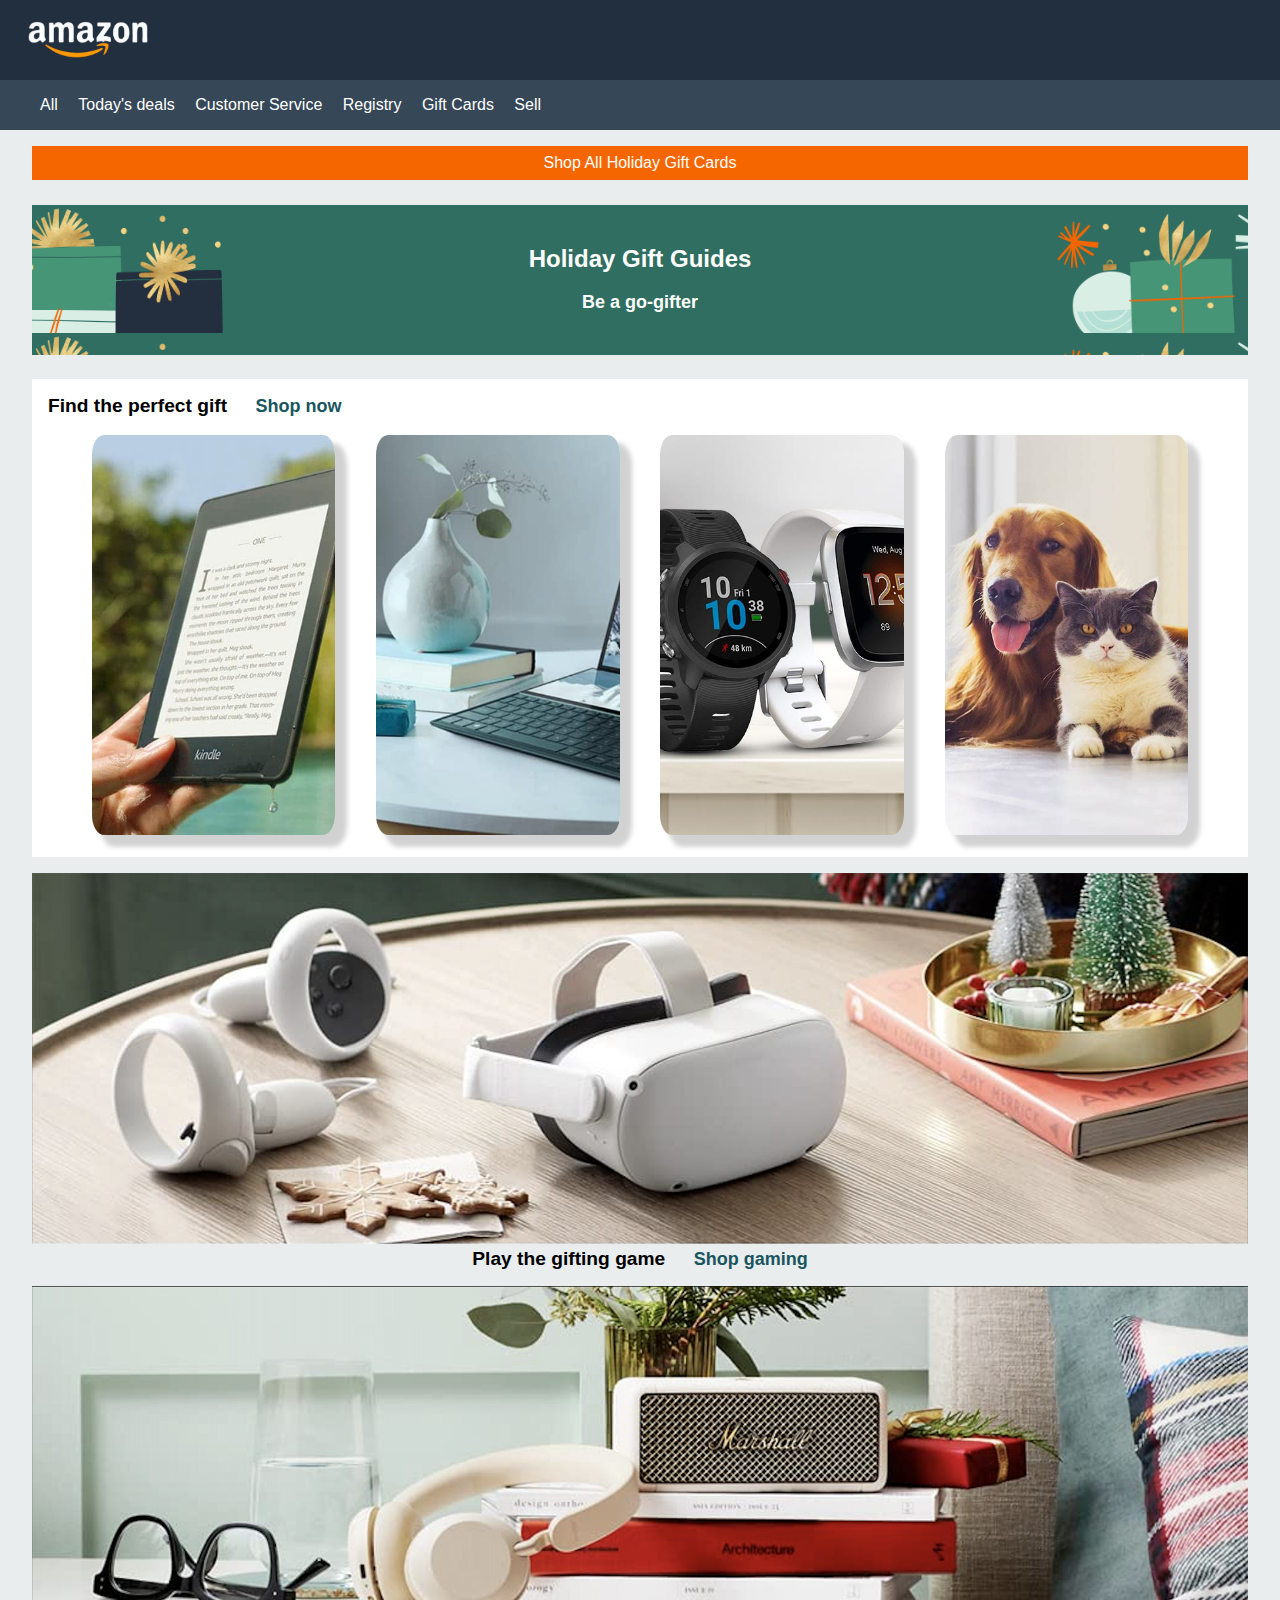
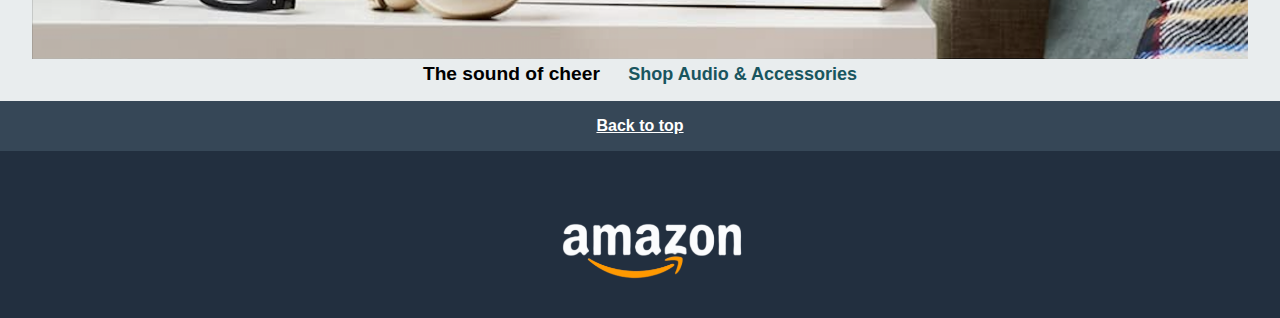
<file: Amazon Page/index.html>
<!DOCTYPE html>
<html lang="en">
  <head>
    <meta charset="UTF-8" />
    <meta name="viewport" content="width=device-width, initial-scale=1.0" />
    <link rel="reset" href="./assets/css/reset.css" />
    <link rel="stylesheet" href="./assets/css/style.css" />
    <title>Document</title>
  </head>
  <body>
    <header>
      <div>
        <img src="./assets/images/logo.png" alt="" />
        <nav>
          <ul>
            <li><a href="#">All</a></li>
            <li><a href="#">Today's deals</a></li>
            <li><a href="#">Customer Service</a></li>
            <li><a href="#">Registry</a></li>
            <li><a href="#">Gift Cards</a></li>
            <li><a href="#">Sell</a></li>
          </ul>
        </nav>
      </div>
    </header>
    <main>
      <section id="section1">
        <p>Shop All Holiday Gift Cards</p>
      </section>
      <section id="section2">
        <h2>Holiday Gift Guides</h2>
        <p>Be a go-gifter</p>
      </section>
      <section id="section3">
        <div id="div1">
          <span class="h2">Find the perfect gift</span>
          <span><a href="#">Shop now</a></span>
        </div>
        <div id="container-image">
          <div class="image">
            <img src="./assets/images/img_1.jpg" , />
          </div>
          <div class="image">
            <img src="./assets/images/img_2.jpg" />
          </div>
          <div class="image">
            <img src="./assets/images/img_3.jpg" />
          </div>
          <div class="image">
            <img src="./assets/images/img_4.jpg" />
          </div>
        </div>
      </section>
      <section id="section4">
        <div>
          <img src="./assets/images/img_9.png" />
          <div class="bottomSection">
            <span class="h2">Play the gifting game</span>
            <span><a href="#">Shop gaming</a></span>
          </div>
        </div>
        <div>
          <img src="./assets/images/img_10.png" />
          <div class="bottomSection">
            <span class="h2">The sound of cheer</span>
            <span><a href="#">Shop Audio & Accessories</a></span>
          </div>
        </div>
      </section>
    </main>
    <footer>
      <p><a href="#">Back to top</a></p>
      <div>
        <img src="./assets/images/logo.png" />
      </div>
    </footer>
  </body>
</html>
</file>
<file: Amazon Page/assets/css/style.css>
body {
    font-family: Arial, Helvetica, sans-serif;
    background-color: #E9EDEE;
    margin: 0;
}

main {
    width: 95%;
    margin: 0 auto;
}
header {
    background-color:#222F3F ;
    margin: 0;
    text-align: left;
    width: 100%;
}
header div{
    height: 10%;
    width: 100%;
    margin: 0;
}
div img {
    width: 10%;
    text-align: center;
    padding-top: 1rem;
    padding-left: 1.5rem;
}
div nav {
    background-color: #364757;
}
 nav li {
    display: inline;
    height: 20%;
}
nav ul {
    padding-top: 1rem;
    padding-bottom: 1rem;
}
li a {
    color: white;
    text-decoration: none;
    margin-right: 1rem;
}

#section1 {
    text-align: center;
    background-color:#F56600;
    width: 100%
}
#section1 p {
    text-align: center;
    color: white;
    padding-top: 0.5rem;
    padding-bottom: 0.5rem;
}

#section2 {
    text-align: center;
    margin-top: 2%;
    margin-bottom: 2%;
    background-image: url(../images/bg-image.png);
    background-position: top;
    background-size: auto auto;
    color: white;
    align-items: center;
    justify-content: center;
    height: 150px;
    overflow: hidden;
}

#section2 h2 {
    padding-top: 20px;
}

#section2 p {
    font-weight: bold;
    font-size: large;
}

#section3 {
    background-color: white;
}

#section3 a {
    text-align: left;
    color: #19555E;
    font-weight: bolder;
    font-size: large;
    text-decoration: none;
}

.h2 {
    margin-right: 1.5rem;
    font-size: larger;
    font-weight: 600;

    
}

#div1 {
    padding-top: 1rem;
    padding-left: 1rem;
}

#section3 img {
    width: 100%;
    height: 100%;
    object-fit: cover;
    padding: 0;
}

.image {
    width: 20%;
    height: 400px;
    overflow: hidden;
    display: inline-block;
    margin-right: 20px;
    margin: 1.5%; 
    text-align: center;
    border-radius: 5%;
    box-shadow: 10px 10px 5px 2px rgba(0,0,0,0.18);
}

#container-image {
    text-align: center;
}

#section4 img {
    width: 100%;
    margin-top: 1rem;
    padding: 0;
}

#section4 p {
    display: inline-block;
}

.bottomSection {
    text-align: center;
}

.bottomSection a {
    color: #19555E;
    font-weight: bolder;
    font-size: large;
    text-decoration: none;

}

footer {
    background-color:#222F3F ;
    margin: 0;
    text-align: center;
    width: 100%;
}

footer a {
    color: white;
    font-weight: bold;
}
footer p {
    background-color: #364757;
    padding: 1rem 0;
    
}

footer img {
    width: 15%;
}

footer div {
    padding: 2rem 0;
}
</file>
